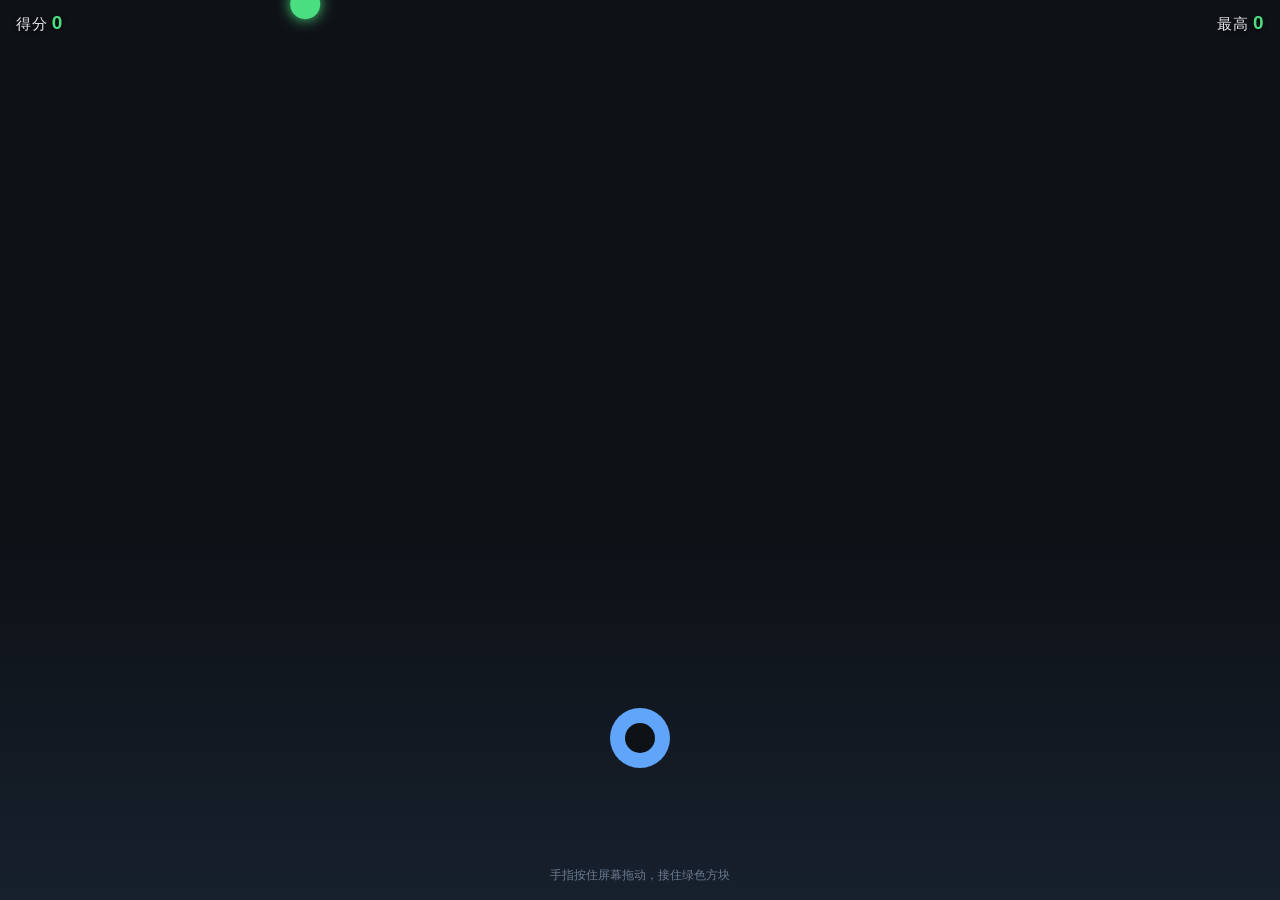
<file: app/src/main/assets/games/demo/index.html>
<!DOCTYPE html>
<html lang="zh-CN">
<head>
<meta charset="utf-8">
<meta name="viewport" content="width=device-width,initial-scale=1,maximum-scale=1,user-scalable=no,viewport-fit=cover">
<title>接方块 · Demo</title>
<style>
  html, body {
    margin: 0; height: 100%; background: #0e1116; color: #e6e9ef; overflow: hidden;
    font-family: -apple-system, "Noto Sans SC", sans-serif;
    -webkit-user-select: none; -webkit-tap-highlight-color: transparent;
  }
  #cv { position: fixed; inset: 0; width: 100%; height: 100%; display: block; touch-action: none; }
  #hud {
    position: fixed; top: calc(env(safe-area-inset-top) + 12px); left: 16px; right: 16px;
    display: flex; justify-content: space-between; font-size: 15px; pointer-events: none;
    text-shadow: 0 1px 4px #000; letter-spacing: .5px;
  }
  #hud b { font-size: 19px; color: #4ade80; }
  #tip {
    position: fixed; left: 0; right: 0; bottom: calc(env(safe-area-inset-bottom) + 16px);
    text-align: center; font-size: 12px; color: #6b7a8d; pointer-events: none;
  }
</style>
</head>
<body>
<canvas id="cv"></canvas>
<div id="hud">
  <div>得分 <b id="score">0</b></div>
  <div>最高 <b id="best">0</b></div>
</div>
<div id="tip">手指按住屏幕拖动，接住绿色方块</div>
<script src="engine.js"></script>
<script src="game.js"></script>
</body>
</html>
</file>
